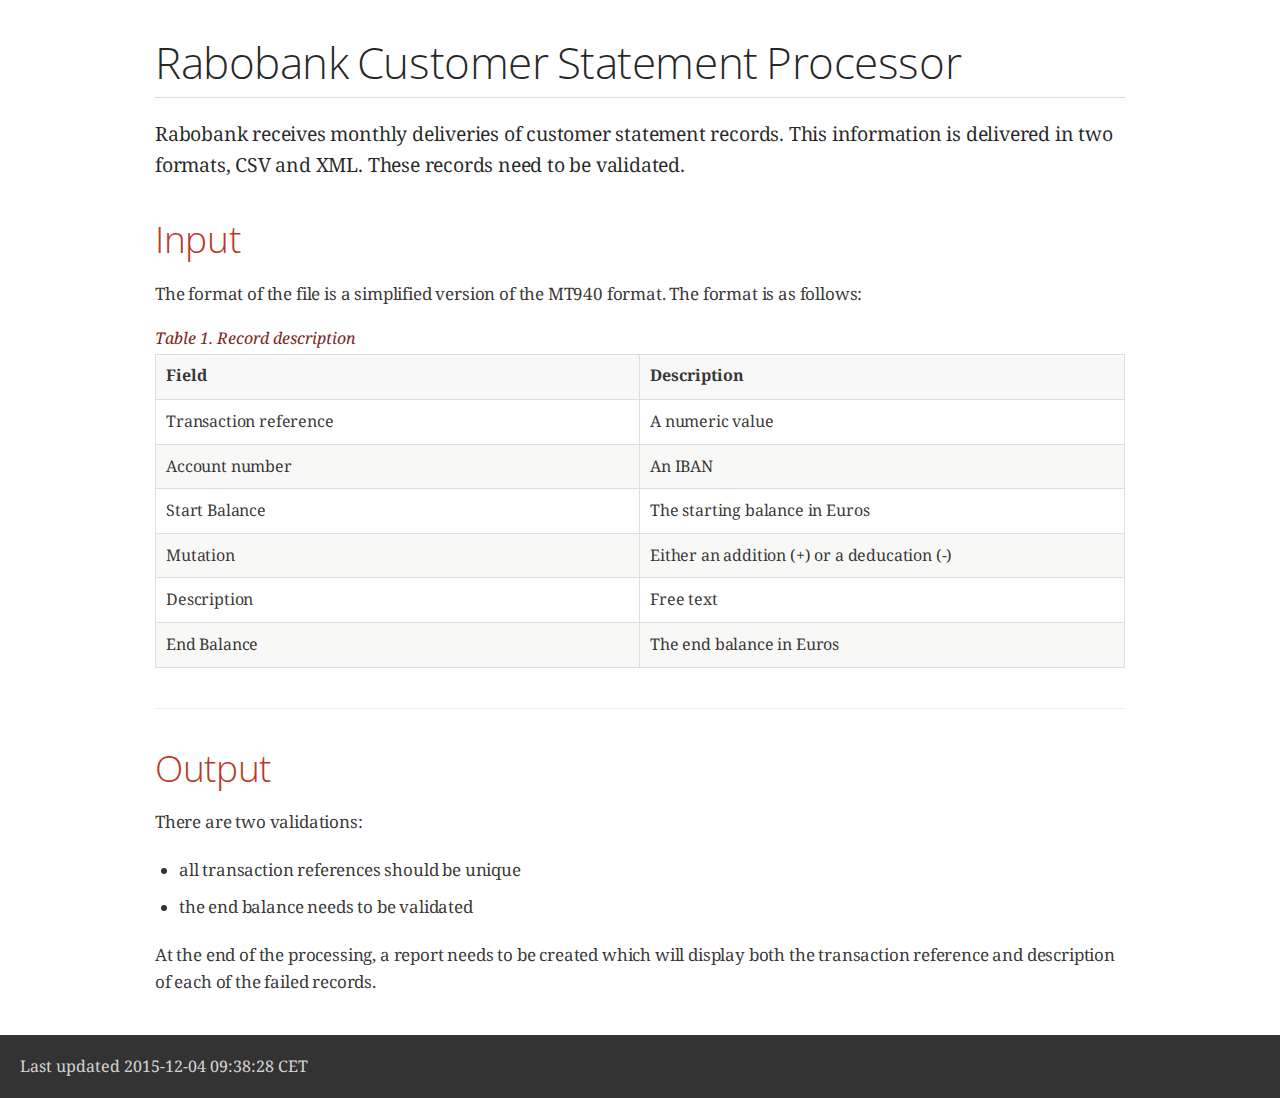
<file: assignment/instructions.html>
<!DOCTYPE html>
<html lang="en">
<head>
<meta charset="UTF-8">
<!--[if IE]><meta http-equiv="X-UA-Compatible" content="IE=edge"><![endif]-->
<meta name="viewport" content="width=device-width, initial-scale=1.0">
<meta name="generator" content="Asciidoctor 1.5.0">
<title>Rabobank Customer Statement Processor</title>
<link rel="stylesheet" href="https://fonts.googleapis.com/css?family=Open+Sans:300,300italic,400,400italic,600,600italic|Noto+Serif:400,400italic,700,700italic|Droid+Sans+Mono:400">
<style>
/* Asciidoctor default stylesheet | MIT License | http://asciidoctor.org */
/* Remove the comments around the @import statement below when using this as a custom stylesheet */
/*@import "https://fonts.googleapis.com/css?family=Open+Sans:300,300italic,400,400italic,600,600italic|Noto+Serif:400,400italic,700,700italic|Droid+Sans+Mono:400";*/
article,aside,details,figcaption,figure,footer,header,hgroup,main,nav,section,summary{display:block}
audio,canvas,video{display:inline-block}
audio:not([controls]){display:none;height:0}
[hidden],template{display:none}
script{display:none!important}
html{font-family:sans-serif;-ms-text-size-adjust:100%;-webkit-text-size-adjust:100%}
body{margin:0}
a{background:transparent}
a:focus{outline:thin dotted}
a:active,a:hover{outline:0}
h1{font-size:2em;margin:.67em 0}
abbr[title]{border-bottom:1px dotted}
b,strong{font-weight:bold}
dfn{font-style:italic}
hr{-moz-box-sizing:content-box;box-sizing:content-box;height:0}
mark{background:#ff0;color:#000}
code,kbd,pre,samp{font-family:monospace;font-size:1em}
pre{white-space:pre-wrap}
q{quotes:"\201C" "\201D" "\2018" "\2019"}
small{font-size:80%}
sub,sup{font-size:75%;line-height:0;position:relative;vertical-align:baseline}
sup{top:-.5em}
sub{bottom:-.25em}
img{border:0}
svg:not(:root){overflow:hidden}
figure{margin:0}
fieldset{border:1px solid silver;margin:0 2px;padding:.35em .625em .75em}
legend{border:0;padding:0}
button,input,select,textarea{font-family:inherit;font-size:100%;margin:0}
button,input{line-height:normal}
button,select{text-transform:none}
button,html input[type="button"],input[type="reset"],input[type="submit"]{-webkit-appearance:button;cursor:pointer}
button[disabled],html input[disabled]{cursor:default}
input[type="checkbox"],input[type="radio"]{box-sizing:border-box;padding:0}
input[type="search"]{-webkit-appearance:textfield;-moz-box-sizing:content-box;-webkit-box-sizing:content-box;box-sizing:content-box}
input[type="search"]::-webkit-search-cancel-button,input[type="search"]::-webkit-search-decoration{-webkit-appearance:none}
button::-moz-focus-inner,input::-moz-focus-inner{border:0;padding:0}
textarea{overflow:auto;vertical-align:top}
table{border-collapse:collapse;border-spacing:0}
*,*:before,*:after{-moz-box-sizing:border-box;-webkit-box-sizing:border-box;box-sizing:border-box}
html,body{font-size:100%}
body{background:#fff;color:rgba(0,0,0,.8);padding:0;margin:0;font-family:"Noto Serif","DejaVu Serif",serif;font-weight:400;font-style:normal;line-height:1;position:relative;cursor:auto}
a:hover{cursor:pointer}
img,object,embed{max-width:100%;height:auto}
object,embed{height:100%}
img{-ms-interpolation-mode:bicubic}
#map_canvas img,#map_canvas embed,#map_canvas object,.map_canvas img,.map_canvas embed,.map_canvas object{max-width:none!important}
.left{float:left!important}
.right{float:right!important}
.text-left{text-align:left!important}
.text-right{text-align:right!important}
.text-center{text-align:center!important}
.text-justify{text-align:justify!important}
.hide{display:none}
.antialiased,body{-webkit-font-smoothing:antialiased}
img{display:inline-block;vertical-align:middle}
textarea{height:auto;min-height:50px}
select{width:100%}
p.lead,.paragraph.lead>p,#preamble>.sectionbody>.paragraph:first-of-type p{font-size:1.21875em;line-height:1.6}
.subheader,.admonitionblock td.content>.title,.audioblock>.title,.exampleblock>.title,.imageblock>.title,.listingblock>.title,.literalblock>.title,.stemblock>.title,.openblock>.title,.paragraph>.title,.quoteblock>.title,table.tableblock>.title,.verseblock>.title,.videoblock>.title,.dlist>.title,.olist>.title,.ulist>.title,.qlist>.title,.hdlist>.title{line-height:1.45;color:#7a2518;font-weight:400;margin-top:0;margin-bottom:.25em}
div,dl,dt,dd,ul,ol,li,h1,h2,h3,#toctitle,.sidebarblock>.content>.title,h4,h5,h6,pre,form,p,blockquote,th,td{margin:0;padding:0;direction:ltr}
a{color:#2156a5;text-decoration:underline;line-height:inherit}
a:hover,a:focus{color:#1d4b8f}
a img{border:none}
p{font-family:inherit;font-weight:400;font-size:1em;line-height:1.6;margin-bottom:1.25em;text-rendering:optimizeLegibility}
p aside{font-size:.875em;line-height:1.35;font-style:italic}
h1,h2,h3,#toctitle,.sidebarblock>.content>.title,h4,h5,h6{font-family:"Open Sans","DejaVu Sans",sans-serif;font-weight:300;font-style:normal;color:#ba3925;text-rendering:optimizeLegibility;margin-top:1em;margin-bottom:.5em;line-height:1.0125em}
h1 small,h2 small,h3 small,#toctitle small,.sidebarblock>.content>.title small,h4 small,h5 small,h6 small{font-size:60%;color:#e99b8f;line-height:0}
h1{font-size:2.125em}
h2{font-size:1.6875em}
h3,#toctitle,.sidebarblock>.content>.title{font-size:1.375em}
h4,h5{font-size:1.125em}
h6{font-size:1em}
hr{border:solid #ddddd8;border-width:1px 0 0;clear:both;margin:1.25em 0 1.1875em;height:0}
em,i{font-style:italic;line-height:inherit}
strong,b{font-weight:bold;line-height:inherit}
small{font-size:60%;line-height:inherit}
code{font-family:"Droid Sans Mono","DejaVu Sans Mono",monospace;font-weight:400;color:rgba(0,0,0,.9)}
ul,ol,dl{font-size:1em;line-height:1.6;margin-bottom:1.25em;list-style-position:outside;font-family:inherit}
ul,ol,ul.no-bullet,ol.no-bullet{margin-left:1.5em}
ul li ul,ul li ol{margin-left:1.25em;margin-bottom:0;font-size:1em}
ul.square li ul,ul.circle li ul,ul.disc li ul{list-style:inherit}
ul.square{list-style-type:square}
ul.circle{list-style-type:circle}
ul.disc{list-style-type:disc}
ul.no-bullet{list-style:none}
ol li ul,ol li ol{margin-left:1.25em;margin-bottom:0}
dl dt{margin-bottom:.3125em;font-weight:bold}
dl dd{margin-bottom:1.25em}
abbr,acronym{text-transform:uppercase;font-size:90%;color:rgba(0,0,0,.8);border-bottom:1px dotted #ddd;cursor:help}
abbr{text-transform:none}
blockquote{margin:0 0 1.25em;padding:.5625em 1.25em 0 1.1875em;border-left:1px solid #ddd}
blockquote cite{display:block;font-size:.9375em;color:rgba(0,0,0,.6)}
blockquote cite:before{content:"\2014 \0020"}
blockquote cite a,blockquote cite a:visited{color:rgba(0,0,0,.6)}
blockquote,blockquote p{line-height:1.6;color:rgba(0,0,0,.85)}
@media only screen and (min-width:768px){h1,h2,h3,#toctitle,.sidebarblock>.content>.title,h4,h5,h6{line-height:1.2}
h1{font-size:2.75em}
h2{font-size:2.3125em}
h3,#toctitle,.sidebarblock>.content>.title{font-size:1.6875em}
h4{font-size:1.4375em}}table{background:#fff;margin-bottom:1.25em;border:solid 1px #dedede}
table thead,table tfoot{background:#f7f8f7;font-weight:bold}
table thead tr th,table thead tr td,table tfoot tr th,table tfoot tr td{padding:.5em .625em .625em;font-size:inherit;color:rgba(0,0,0,.8);text-align:left}
table tr th,table tr td{padding:.5625em .625em;font-size:inherit;color:rgba(0,0,0,.8)}
table tr.even,table tr.alt,table tr:nth-of-type(even){background:#f8f8f7}
table thead tr th,table tfoot tr th,table tbody tr td,table tr td,table tfoot tr td{display:table-cell;line-height:1.6}
h1,h2,h3,#toctitle,.sidebarblock>.content>.title,h4,h5,h6{line-height:1.2;word-spacing:-.05em}
h1 strong,h2 strong,h3 strong,#toctitle strong,.sidebarblock>.content>.title strong,h4 strong,h5 strong,h6 strong{font-weight:400}
.clearfix:before,.clearfix:after,.float-group:before,.float-group:after{content:" ";display:table}
.clearfix:after,.float-group:after{clear:both}
*:not(pre)>code{font-size:.9375em;font-style:normal!important;letter-spacing:0;padding:.1em .5ex;word-spacing:-.15em;background-color:#f7f7f8;-webkit-border-radius:4px;border-radius:4px;line-height:1.45;text-rendering:optimizeSpeed}
pre,pre>code{line-height:1.45;color:rgba(0,0,0,.9);font-family:"Droid Sans Mono","DejaVu Sans Mono",monospace;font-weight:400;text-rendering:optimizeSpeed}
.keyseq{color:rgba(51,51,51,.8)}
kbd{display:inline-block;color:rgba(0,0,0,.8);font-size:.75em;line-height:1.4;background-color:#f7f7f7;border:1px solid #ccc;-webkit-border-radius:3px;border-radius:3px;-webkit-box-shadow:0 1px 0 rgba(0,0,0,.2),0 0 0 .1em white inset;box-shadow:0 1px 0 rgba(0,0,0,.2),0 0 0 .1em #fff inset;margin:-.15em .15em 0 .15em;padding:.2em .6em .2em .5em;vertical-align:middle;white-space:nowrap}
.keyseq kbd:first-child{margin-left:0}
.keyseq kbd:last-child{margin-right:0}
.menuseq,.menu{color:rgba(0,0,0,.8)}
b.button:before,b.button:after{position:relative;top:-1px;font-weight:400}
b.button:before{content:"[";padding:0 3px 0 2px}
b.button:after{content:"]";padding:0 2px 0 3px}
p a>code:hover{color:rgba(0,0,0,.9)}
#header,#content,#footnotes,#footer{width:100%;margin-left:auto;margin-right:auto;margin-top:0;margin-bottom:0;max-width:62.5em;*zoom:1;position:relative;padding-left:.9375em;padding-right:.9375em}
#header:before,#header:after,#content:before,#content:after,#footnotes:before,#footnotes:after,#footer:before,#footer:after{content:" ";display:table}
#header:after,#content:after,#footnotes:after,#footer:after{clear:both}
#content{margin-top:1.25em}
#content:before{content:none}
#header>h1:first-child{color:rgba(0,0,0,.85);margin-top:2.25rem;margin-bottom:0}
#header>h1:first-child+#toc{margin-top:8px;border-top:1px solid #ddddd8}
#header>h1:only-child,body.toc2 #header>h1:nth-last-child(2){border-bottom:1px solid #ddddd8;padding-bottom:8px}
#header .details{border-bottom:1px solid #ddddd8;line-height:1.45;padding-top:.25em;padding-bottom:.25em;padding-left:.25em;color:rgba(0,0,0,.6);display:-ms-flexbox;display:-webkit-flex;display:flex;-ms-flex-flow:row wrap;-webkit-flex-flow:row wrap;flex-flow:row wrap}
#header .details span:first-child{margin-left:-.125em}
#header .details span.email a{color:rgba(0,0,0,.85)}
#header .details br{display:none}
#header .details br+span:before{content:"\00a0\2013\00a0"}
#header .details br+span.author:before{content:"\00a0\22c5\00a0";color:rgba(0,0,0,.85)}
#header .details br+span#revremark:before{content:"\00a0|\00a0"}
#header #revnumber{text-transform:capitalize}
#header #revnumber:after{content:"\00a0"}
#content>h1:first-child:not([class]){color:rgba(0,0,0,.85);border-bottom:1px solid #ddddd8;padding-bottom:8px;margin-top:0;padding-top:1rem;margin-bottom:1.25rem}
#toc{border-bottom:1px solid #efefed;padding-bottom:.5em}
#toc>ul{margin-left:.125em}
#toc ul.sectlevel0>li>a{font-style:italic}
#toc ul.sectlevel0 ul.sectlevel1{margin:.5em 0}
#toc ul{font-family:"Open Sans","DejaVu Sans",sans-serif;list-style-type:none}
#toc a{text-decoration:none}
#toc a:active{text-decoration:underline}
#toctitle{color:#7a2518;font-size:1.2em}
@media only screen and (min-width:768px){#toctitle{font-size:1.375em}
body.toc2{padding-left:15em;padding-right:0}
#toc.toc2{margin-top:0!important;background-color:#f8f8f7;position:fixed;width:15em;left:0;top:0;border-right:1px solid #efefed;border-top-width:0!important;border-bottom-width:0!important;z-index:1000;padding:1.25em 1em;height:100%;overflow:auto}
#toc.toc2 #toctitle{margin-top:0;font-size:1.2em}
#toc.toc2>ul{font-size:.9em;margin-bottom:0}
#toc.toc2 ul ul{margin-left:0;padding-left:1em}
#toc.toc2 ul.sectlevel0 ul.sectlevel1{padding-left:0;margin-top:.5em;margin-bottom:.5em}
body.toc2.toc-right{padding-left:0;padding-right:15em}
body.toc2.toc-right #toc.toc2{border-right-width:0;border-left:1px solid #efefed;left:auto;right:0}}@media only screen and (min-width:1280px){body.toc2{padding-left:20em;padding-right:0}
#toc.toc2{width:20em}
#toc.toc2 #toctitle{font-size:1.375em}
#toc.toc2>ul{font-size:.95em}
#toc.toc2 ul ul{padding-left:1.25em}
body.toc2.toc-right{padding-left:0;padding-right:20em}}#content #toc{border-style:solid;border-width:1px;border-color:#e0e0dc;margin-bottom:1.25em;padding:1.25em;background:#f8f8f7;-webkit-border-radius:4px;border-radius:4px}
#content #toc>:first-child{margin-top:0}
#content #toc>:last-child{margin-bottom:0}
#footer{max-width:100%;background-color:rgba(0,0,0,.8);padding:1.25em}
#footer-text{color:rgba(255,255,255,.8);line-height:1.44}
.sect1{padding-bottom:.625em}
@media only screen and (min-width:768px){.sect1{padding-bottom:1.25em}}.sect1+.sect1{border-top:1px solid #efefed}
#content h1>a.anchor,h2>a.anchor,h3>a.anchor,#toctitle>a.anchor,.sidebarblock>.content>.title>a.anchor,h4>a.anchor,h5>a.anchor,h6>a.anchor{position:absolute;z-index:1001;width:1.5ex;margin-left:-1.5ex;display:block;text-decoration:none!important;visibility:hidden;text-align:center;font-weight:400}
#content h1>a.anchor:before,h2>a.anchor:before,h3>a.anchor:before,#toctitle>a.anchor:before,.sidebarblock>.content>.title>a.anchor:before,h4>a.anchor:before,h5>a.anchor:before,h6>a.anchor:before{content:"\00A7";font-size:.85em;display:block;padding-top:.1em}
#content h1:hover>a.anchor,#content h1>a.anchor:hover,h2:hover>a.anchor,h2>a.anchor:hover,h3:hover>a.anchor,#toctitle:hover>a.anchor,.sidebarblock>.content>.title:hover>a.anchor,h3>a.anchor:hover,#toctitle>a.anchor:hover,.sidebarblock>.content>.title>a.anchor:hover,h4:hover>a.anchor,h4>a.anchor:hover,h5:hover>a.anchor,h5>a.anchor:hover,h6:hover>a.anchor,h6>a.anchor:hover{visibility:visible}
#content h1>a.link,h2>a.link,h3>a.link,#toctitle>a.link,.sidebarblock>.content>.title>a.link,h4>a.link,h5>a.link,h6>a.link{color:#ba3925;text-decoration:none}
#content h1>a.link:hover,h2>a.link:hover,h3>a.link:hover,#toctitle>a.link:hover,.sidebarblock>.content>.title>a.link:hover,h4>a.link:hover,h5>a.link:hover,h6>a.link:hover{color:#a53221}
.audioblock,.imageblock,.literalblock,.listingblock,.stemblock,.videoblock{margin-bottom:1.25em}
.admonitionblock td.content>.title,.audioblock>.title,.exampleblock>.title,.imageblock>.title,.listingblock>.title,.literalblock>.title,.stemblock>.title,.openblock>.title,.paragraph>.title,.quoteblock>.title,table.tableblock>.title,.verseblock>.title,.videoblock>.title,.dlist>.title,.olist>.title,.ulist>.title,.qlist>.title,.hdlist>.title{text-rendering:optimizeLegibility;text-align:left;font-family:"Noto Serif","DejaVu Serif",serif;font-size:1rem;font-style:italic}
table.tableblock>caption.title{white-space:nowrap;overflow:visible;max-width:0}
.paragraph.lead>p,#preamble>.sectionbody>.paragraph:first-of-type p{color:rgba(0,0,0,.85)}
table.tableblock #preamble>.sectionbody>.paragraph:first-of-type p{font-size:inherit}
.admonitionblock>table{border-collapse:separate;border:0;background:none;width:100%}
.admonitionblock>table td.icon{text-align:center;width:80px}
.admonitionblock>table td.icon img{max-width:none}
.admonitionblock>table td.icon .title{font-weight:bold;font-family:"Open Sans","DejaVu Sans",sans-serif;text-transform:uppercase}
.admonitionblock>table td.content{padding-left:1.125em;padding-right:1.25em;border-left:1px solid #ddddd8;color:rgba(0,0,0,.6)}
.admonitionblock>table td.content>:last-child>:last-child{margin-bottom:0}
.exampleblock>.content{border-style:solid;border-width:1px;border-color:#e6e6e6;margin-bottom:1.25em;padding:1.25em;background:#fff;-webkit-border-radius:4px;border-radius:4px}
.exampleblock>.content>:first-child{margin-top:0}
.exampleblock>.content>:last-child{margin-bottom:0}
.sidebarblock{border-style:solid;border-width:1px;border-color:#e0e0dc;margin-bottom:1.25em;padding:1.25em;background:#f8f8f7;-webkit-border-radius:4px;border-radius:4px}
.sidebarblock>:first-child{margin-top:0}
.sidebarblock>:last-child{margin-bottom:0}
.sidebarblock>.content>.title{color:#7a2518;margin-top:0;text-align:center}
.exampleblock>.content>:last-child>:last-child,.exampleblock>.content .olist>ol>li:last-child>:last-child,.exampleblock>.content .ulist>ul>li:last-child>:last-child,.exampleblock>.content .qlist>ol>li:last-child>:last-child,.sidebarblock>.content>:last-child>:last-child,.sidebarblock>.content .olist>ol>li:last-child>:last-child,.sidebarblock>.content .ulist>ul>li:last-child>:last-child,.sidebarblock>.content .qlist>ol>li:last-child>:last-child{margin-bottom:0}
.literalblock pre,.listingblock pre:not(.highlight),.listingblock pre[class="highlight"],.listingblock pre[class^="highlight "],.listingblock pre.CodeRay,.listingblock pre.prettyprint{background:#f7f7f8}
.sidebarblock .literalblock pre,.sidebarblock .listingblock pre:not(.highlight),.sidebarblock .listingblock pre[class="highlight"],.sidebarblock .listingblock pre[class^="highlight "],.sidebarblock .listingblock pre.CodeRay,.sidebarblock .listingblock pre.prettyprint{background:#f2f1f1}
.literalblock pre,.literalblock pre[class],.listingblock pre,.listingblock pre[class]{-webkit-border-radius:4px;border-radius:4px;word-wrap:break-word;padding:1em;font-size:.8125em}
.literalblock pre.nowrap,.literalblock pre[class].nowrap,.listingblock pre.nowrap,.listingblock pre[class].nowrap{overflow-x:auto;white-space:pre;word-wrap:normal}
@media only screen and (min-width:768px){.literalblock pre,.literalblock pre[class],.listingblock pre,.listingblock pre[class]{font-size:.90625em}}@media only screen and (min-width:1280px){.literalblock pre,.literalblock pre[class],.listingblock pre,.listingblock pre[class]{font-size:1em}}.literalblock.output pre{color:#f7f7f8;background-color:rgba(0,0,0,.9)}
.listingblock pre.highlightjs{padding:0}
.listingblock pre.highlightjs>code{padding:1em;-webkit-border-radius:4px;border-radius:4px}
.listingblock pre.prettyprint{border-width:0}
.listingblock>.content{position:relative}
.listingblock code[data-lang]:before{display:none;content:attr(data-lang);position:absolute;font-size:.75em;top:.425rem;right:.5rem;line-height:1;text-transform:uppercase;color:#999}
.listingblock:hover code[data-lang]:before{display:block}
.listingblock.terminal pre .command:before{content:attr(data-prompt);padding-right:.5em;color:#999}
.listingblock.terminal pre .command:not([data-prompt]):before{content:"$"}
table.pyhltable{border-collapse:separate;border:0;margin-bottom:0;background:none}
table.pyhltable td{vertical-align:top;padding-top:0;padding-bottom:0}
table.pyhltable td.code{padding-left:.75em;padding-right:0}
pre.pygments .lineno,table.pyhltable td:not(.code){color:#999;padding-left:0;padding-right:.5em;border-right:1px solid #ddddd8}
pre.pygments .lineno{display:inline-block;margin-right:.25em}
table.pyhltable .linenodiv{background:none!important;padding-right:0!important}
.quoteblock{margin:0 1em 1.25em 1.5em;display:table}
.quoteblock>.title{margin-left:-1.5em;margin-bottom:.75em}
.quoteblock blockquote,.quoteblock blockquote p{color:rgba(0,0,0,.85);font-size:1.15rem;line-height:1.75;word-spacing:.1em;letter-spacing:0;font-style:italic;text-align:justify}
.quoteblock blockquote{margin:0;padding:0;border:0}
.quoteblock blockquote:before{content:"\201c";float:left;font-size:2.75em;font-weight:bold;line-height:.6em;margin-left:-.6em;color:#7a2518;text-shadow:0 1px 2px rgba(0,0,0,.1)}
.quoteblock blockquote>.paragraph:last-child p{margin-bottom:0}
.quoteblock .attribution{margin-top:.5em;margin-right:.5ex;text-align:right}
.quoteblock .quoteblock{margin-left:0;margin-right:0;padding:.5em 0;border-left:3px solid rgba(0,0,0,.6)}
.quoteblock .quoteblock blockquote{padding:0 0 0 .75em}
.quoteblock .quoteblock blockquote:before{display:none}
.verseblock{margin:0 1em 1.25em 1em}
.verseblock pre{font-family:"Open Sans","DejaVu Sans",sans;font-size:1.15rem;color:rgba(0,0,0,.85);font-weight:300;text-rendering:optimizeLegibility}
.verseblock pre strong{font-weight:400}
.verseblock .attribution{margin-top:1.25rem;margin-left:.5ex}
.quoteblock .attribution,.verseblock .attribution{font-size:.9375em;line-height:1.45;font-style:italic}
.quoteblock .attribution br,.verseblock .attribution br{display:none}
.quoteblock .attribution cite,.verseblock .attribution cite{display:block;letter-spacing:-.05em;color:rgba(0,0,0,.6)}
.quoteblock.abstract{margin:0 0 1.25em 0;display:block}
.quoteblock.abstract blockquote,.quoteblock.abstract blockquote p{text-align:left;word-spacing:0}
.quoteblock.abstract blockquote:before,.quoteblock.abstract blockquote p:first-of-type:before{display:none}
table.tableblock{max-width:100%;border-collapse:separate}
table.tableblock td>.paragraph:last-child p>p:last-child,table.tableblock th>p:last-child,table.tableblock td>p:last-child{margin-bottom:0}
table.spread{width:100%}
table.tableblock,th.tableblock,td.tableblock{border:0 solid #dedede}
table.grid-all th.tableblock,table.grid-all td.tableblock{border-width:0 1px 1px 0}
table.grid-all tfoot>tr>th.tableblock,table.grid-all tfoot>tr>td.tableblock{border-width:1px 1px 0 0}
table.grid-cols th.tableblock,table.grid-cols td.tableblock{border-width:0 1px 0 0}
table.grid-all *>tr>.tableblock:last-child,table.grid-cols *>tr>.tableblock:last-child{border-right-width:0}
table.grid-rows th.tableblock,table.grid-rows td.tableblock{border-width:0 0 1px 0}
table.grid-all tbody>tr:last-child>th.tableblock,table.grid-all tbody>tr:last-child>td.tableblock,table.grid-all thead:last-child>tr>th.tableblock,table.grid-rows tbody>tr:last-child>th.tableblock,table.grid-rows tbody>tr:last-child>td.tableblock,table.grid-rows thead:last-child>tr>th.tableblock{border-bottom-width:0}
table.grid-rows tfoot>tr>th.tableblock,table.grid-rows tfoot>tr>td.tableblock{border-width:1px 0 0 0}
table.frame-all{border-width:1px}
table.frame-sides{border-width:0 1px}
table.frame-topbot{border-width:1px 0}
th.halign-left,td.halign-left{text-align:left}
th.halign-right,td.halign-right{text-align:right}
th.halign-center,td.halign-center{text-align:center}
th.valign-top,td.valign-top{vertical-align:top}
th.valign-bottom,td.valign-bottom{vertical-align:bottom}
th.valign-middle,td.valign-middle{vertical-align:middle}
table thead th,table tfoot th{font-weight:bold}
tbody tr th{display:table-cell;line-height:1.6;background:#f7f8f7}
tbody tr th,tbody tr th p,tfoot tr th,tfoot tr th p{color:rgba(0,0,0,.8);font-weight:bold}
p.tableblock>code:only-child{background:none;padding:0}
p.tableblock{font-size:1em}
td>div.verse{white-space:pre}
ol{margin-left:1.75em}
ul li ol{margin-left:1.5em}
dl dd{margin-left:1.125em}
dl dd:last-child,dl dd:last-child>:last-child{margin-bottom:0}
ol>li p,ul>li p,ul dd,ol dd,.olist .olist,.ulist .ulist,.ulist .olist,.olist .ulist{margin-bottom:.625em}
ul.unstyled,ol.unnumbered,ul.checklist,ul.none{list-style-type:none}
ul.unstyled,ol.unnumbered,ul.checklist{margin-left:.625em}
ul.checklist li>p:first-child>.fa-check-square-o:first-child,ul.checklist li>p:first-child>input[type="checkbox"]:first-child{margin-right:.25em}
ul.checklist li>p:first-child>input[type="checkbox"]:first-child{position:relative;top:1px}
ul.inline{margin:0 auto .625em auto;margin-left:-1.375em;margin-right:0;padding:0;list-style:none;overflow:hidden}
ul.inline>li{list-style:none;float:left;margin-left:1.375em;display:block}
ul.inline>li>*{display:block}
.unstyled dl dt{font-weight:400;font-style:normal}
ol.arabic{list-style-type:decimal}
ol.decimal{list-style-type:decimal-leading-zero}
ol.loweralpha{list-style-type:lower-alpha}
ol.upperalpha{list-style-type:upper-alpha}
ol.lowerroman{list-style-type:lower-roman}
ol.upperroman{list-style-type:upper-roman}
ol.lowergreek{list-style-type:lower-greek}
.hdlist>table,.colist>table{border:0;background:none}
.hdlist>table>tbody>tr,.colist>table>tbody>tr{background:none}
td.hdlist1{padding-right:.75em;font-weight:bold}
td.hdlist1,td.hdlist2{vertical-align:top}
.literalblock+.colist,.listingblock+.colist{margin-top:-.5em}
.colist>table tr>td:first-of-type{padding:0 .75em;line-height:1}
.colist>table tr>td:last-of-type{padding:.25em 0}
.thumb,.th{line-height:0;display:inline-block;border:solid 4px #fff;-webkit-box-shadow:0 0 0 1px #ddd;box-shadow:0 0 0 1px #ddd}
.imageblock.left,.imageblock[style*="float: left"]{margin:.25em .625em 1.25em 0}
.imageblock.right,.imageblock[style*="float: right"]{margin:.25em 0 1.25em .625em}
.imageblock>.title{margin-bottom:0}
.imageblock.thumb,.imageblock.th{border-width:6px}
.imageblock.thumb>.title,.imageblock.th>.title{padding:0 .125em}
.image.left,.image.right{margin-top:.25em;margin-bottom:.25em;display:inline-block;line-height:0}
.image.left{margin-right:.625em}
.image.right{margin-left:.625em}
a.image{text-decoration:none}
span.footnote,span.footnoteref{vertical-align:super;font-size:.875em}
span.footnote a,span.footnoteref a{text-decoration:none}
span.footnote a:active,span.footnoteref a:active{text-decoration:underline}
#footnotes{padding-top:.75em;padding-bottom:.75em;margin-bottom:.625em}
#footnotes hr{width:20%;min-width:6.25em;margin:-.25em 0 .75em 0;border-width:1px 0 0 0}
#footnotes .footnote{padding:0 .375em;line-height:1.3;font-size:.875em;margin-left:1.2em;text-indent:-1.2em;margin-bottom:.2em}
#footnotes .footnote a:first-of-type{font-weight:bold;text-decoration:none}
#footnotes .footnote:last-of-type{margin-bottom:0}
#content #footnotes{margin-top:-.625em;margin-bottom:0;padding:.75em 0}
.gist .file-data>table{border:0;background:#fff;width:100%;margin-bottom:0}
.gist .file-data>table td.line-data{width:99%}
div.unbreakable{page-break-inside:avoid}
.big{font-size:larger}
.small{font-size:smaller}
.underline{text-decoration:underline}
.overline{text-decoration:overline}
.line-through{text-decoration:line-through}
.aqua{color:#00bfbf}
.aqua-background{background-color:#00fafa}
.black{color:#000}
.black-background{background-color:#000}
.blue{color:#0000bf}
.blue-background{background-color:#0000fa}
.fuchsia{color:#bf00bf}
.fuchsia-background{background-color:#fa00fa}
.gray{color:#606060}
.gray-background{background-color:#7d7d7d}
.green{color:#006000}
.green-background{background-color:#007d00}
.lime{color:#00bf00}
.lime-background{background-color:#00fa00}
.maroon{color:#600000}
.maroon-background{background-color:#7d0000}
.navy{color:#000060}
.navy-background{background-color:#00007d}
.olive{color:#606000}
.olive-background{background-color:#7d7d00}
.purple{color:#600060}
.purple-background{background-color:#7d007d}
.red{color:#bf0000}
.red-background{background-color:#fa0000}
.silver{color:#909090}
.silver-background{background-color:#bcbcbc}
.teal{color:#006060}
.teal-background{background-color:#007d7d}
.white{color:#bfbfbf}
.white-background{background-color:#fafafa}
.yellow{color:#bfbf00}
.yellow-background{background-color:#fafa00}
span.icon>.fa{cursor:default}
.admonitionblock td.icon [class^="fa icon-"]{font-size:2.5em;text-shadow:1px 1px 2px rgba(0,0,0,.5);cursor:default}
.admonitionblock td.icon .icon-note:before{content:"\f05a";color:#19407c}
.admonitionblock td.icon .icon-tip:before{content:"\f0eb";text-shadow:1px 1px 2px rgba(155,155,0,.8);color:#111}
.admonitionblock td.icon .icon-warning:before{content:"\f071";color:#bf6900}
.admonitionblock td.icon .icon-caution:before{content:"\f06d";color:#bf3400}
.admonitionblock td.icon .icon-important:before{content:"\f06a";color:#bf0000}
.conum[data-value]{display:inline-block;color:#fff!important;background-color:rgba(0,0,0,.8);-webkit-border-radius:100px;border-radius:100px;text-align:center;font-size:.75em;width:1.67em;height:1.67em;line-height:1.67em;font-family:"Open Sans","DejaVu Sans",sans-serif;font-style:normal;font-weight:bold}
.conum[data-value] *{color:#fff!important}
.conum[data-value]+b{display:none}
.conum[data-value]:after{content:attr(data-value)}
pre .conum[data-value]{position:relative;top:-.125em}
b.conum *{color:inherit!important}
.conum:not([data-value]):empty{display:none}
h1,h2{letter-spacing:-.01em}
dt,th.tableblock,td.content{text-rendering:optimizeLegibility}
p,td.content{letter-spacing:-.01em}
p strong,td.content strong{letter-spacing:-.005em}
p,blockquote,dt,td.content{font-size:1.0625rem}
p{margin-bottom:1.25rem}
.sidebarblock p,.sidebarblock dt,.sidebarblock td.content,p.tableblock{font-size:1em}
.exampleblock>.content{background-color:#fffef7;border-color:#e0e0dc;-webkit-box-shadow:0 1px 4px #e0e0dc;box-shadow:0 1px 4px #e0e0dc}
.print-only{display:none!important}
@media print{@page{margin:1.25cm .75cm}
*{-webkit-box-shadow:none!important;box-shadow:none!important;text-shadow:none!important}
a{color:inherit!important;text-decoration:underline!important}
a.bare,a[href^="#"],a[href^="mailto:"]{text-decoration:none!important}
a[href^="http:"]:not(.bare):after,a[href^="https:"]:not(.bare):after,a[href^="mailto:"]:not(.bare):after{content:"(" attr(href) ")";display:inline-block;font-size:.875em;padding-left:.25em}
abbr[title]:after{content:" (" attr(title) ")"}
pre,blockquote,tr,img{page-break-inside:avoid}
thead{display:table-header-group}
img{max-width:100%!important}
p,blockquote,dt,td.content{font-size:1em;orphans:3;widows:3}
h2,h3,#toctitle,.sidebarblock>.content>.title{page-break-after:avoid}
#toc,.sidebarblock,.exampleblock>.content{background:none!important}
#toc{border-bottom:1px solid #ddddd8!important;padding-bottom:0!important}
.sect1{padding-bottom:0!important}
.sect1+.sect1{border:0!important}
#header>h1:first-child{margin-top:1.25rem}
body.book #header{text-align:center}
body.book #header>h1:first-child{border:0!important;margin:2.5em 0 1em 0}
body.book #header .details{border:0!important;display:block;padding:0!important}
body.book #header .details span:first-child{margin-left:0!important}
body.book #header .details br{display:block}
body.book #header .details br+span:before{content:none!important}
body.book #toc{border:0!important;text-align:left!important;padding:0!important;margin:0!important}
body.book #toc,body.book #preamble,body.book h1.sect0,body.book .sect1>h2{page-break-before:always}
.listingblock code[data-lang]:before{display:block}
#footer{background:none!important;padding:0 .9375em}
#footer-text{color:rgba(0,0,0,.6)!important;font-size:.9em}
.hide-on-print{display:none!important}
.print-only{display:block!important}
.hide-for-print{display:none!important}
.show-for-print{display:inherit!important}}
</style>
</head>
<body class="article">
<div id="header">
<h1>Rabobank Customer Statement Processor</h1>
</div>
<div id="content">
<div id="preamble">
<div class="sectionbody">
<div class="paragraph">
<p>Rabobank receives monthly deliveries of customer statement records. This information is delivered in two formats, CSV and XML. These records need to be validated.</p>
</div>
</div>
</div>
<div class="sect1">
<h2 id="_input">Input</h2>
<div class="sectionbody">
<div class="paragraph">
<p>The format of the file is a simplified version of the MT940 format. The format is as follows:</p>
</div>
<table class="tableblock frame-all grid-all spread">
<caption class="title">Table 1. Record description</caption>
<colgroup>
<col style="width: 50%;">
<col style="width: 50%;">
</colgroup>
<thead>
<tr>
<th class="tableblock halign-left valign-top">Field</th>
<th class="tableblock halign-left valign-top">Description</th>
</tr>
</thead>
<tbody>
<tr>
<td class="tableblock halign-left valign-top"><p class="tableblock">Transaction reference</p></td>
<td class="tableblock halign-left valign-top"><p class="tableblock">A numeric value</p></td>
</tr>
<tr>
<td class="tableblock halign-left valign-top"><p class="tableblock">Account number</p></td>
<td class="tableblock halign-left valign-top"><p class="tableblock">An IBAN</p></td>
</tr>
<tr>
<td class="tableblock halign-left valign-top"><p class="tableblock">Start Balance</p></td>
<td class="tableblock halign-left valign-top"><p class="tableblock">The starting balance in Euros</p></td>
</tr>
<tr>
<td class="tableblock halign-left valign-top"><p class="tableblock">Mutation</p></td>
<td class="tableblock halign-left valign-top"><p class="tableblock">Either an addition (+) or a deducation (-)</p></td>
</tr>
<tr>
<td class="tableblock halign-left valign-top"><p class="tableblock">Description</p></td>
<td class="tableblock halign-left valign-top"><p class="tableblock">Free text</p></td>
</tr>
<tr>
<td class="tableblock halign-left valign-top"><p class="tableblock">End Balance</p></td>
<td class="tableblock halign-left valign-top"><p class="tableblock">The end balance in Euros</p></td>
</tr>
</tbody>
</table>
</div>
</div>
<div class="sect1">
<h2 id="_output">Output</h2>
<div class="sectionbody">
<div class="paragraph">
<p>There are two validations:</p>
</div>
<div class="ulist">
<ul>
<li>
<p>all transaction references should be unique</p>
</li>
<li>
<p>the end balance needs to be validated</p>
</li>
</ul>
</div>
<div class="paragraph">
<p>At the end of the processing, a report needs to be created which will display both the transaction reference and description of each of the failed records.</p>
</div>
</div>
</div>
</div>
<div id="footer">
<div id="footer-text">
Last updated 2015-12-04 09:38:28 CET
</div>
</div>
</body>
</html>
</file>
